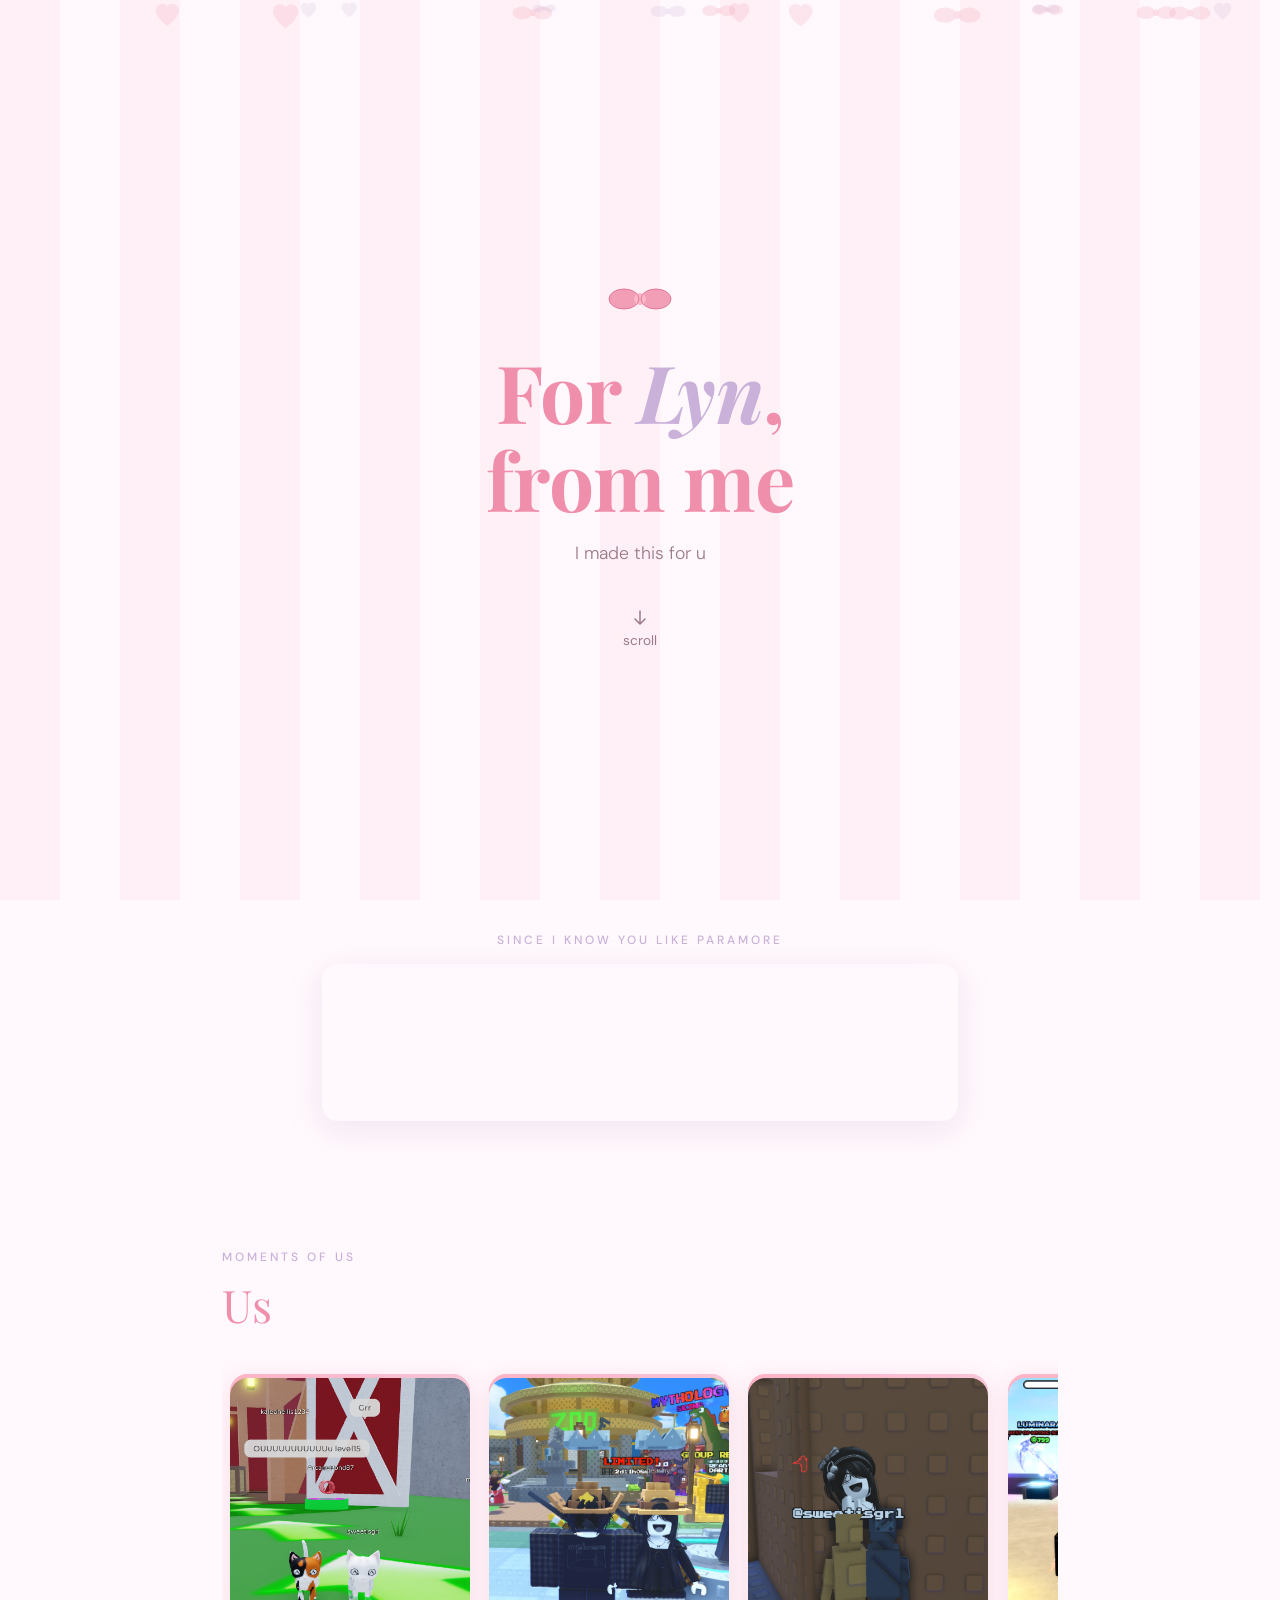
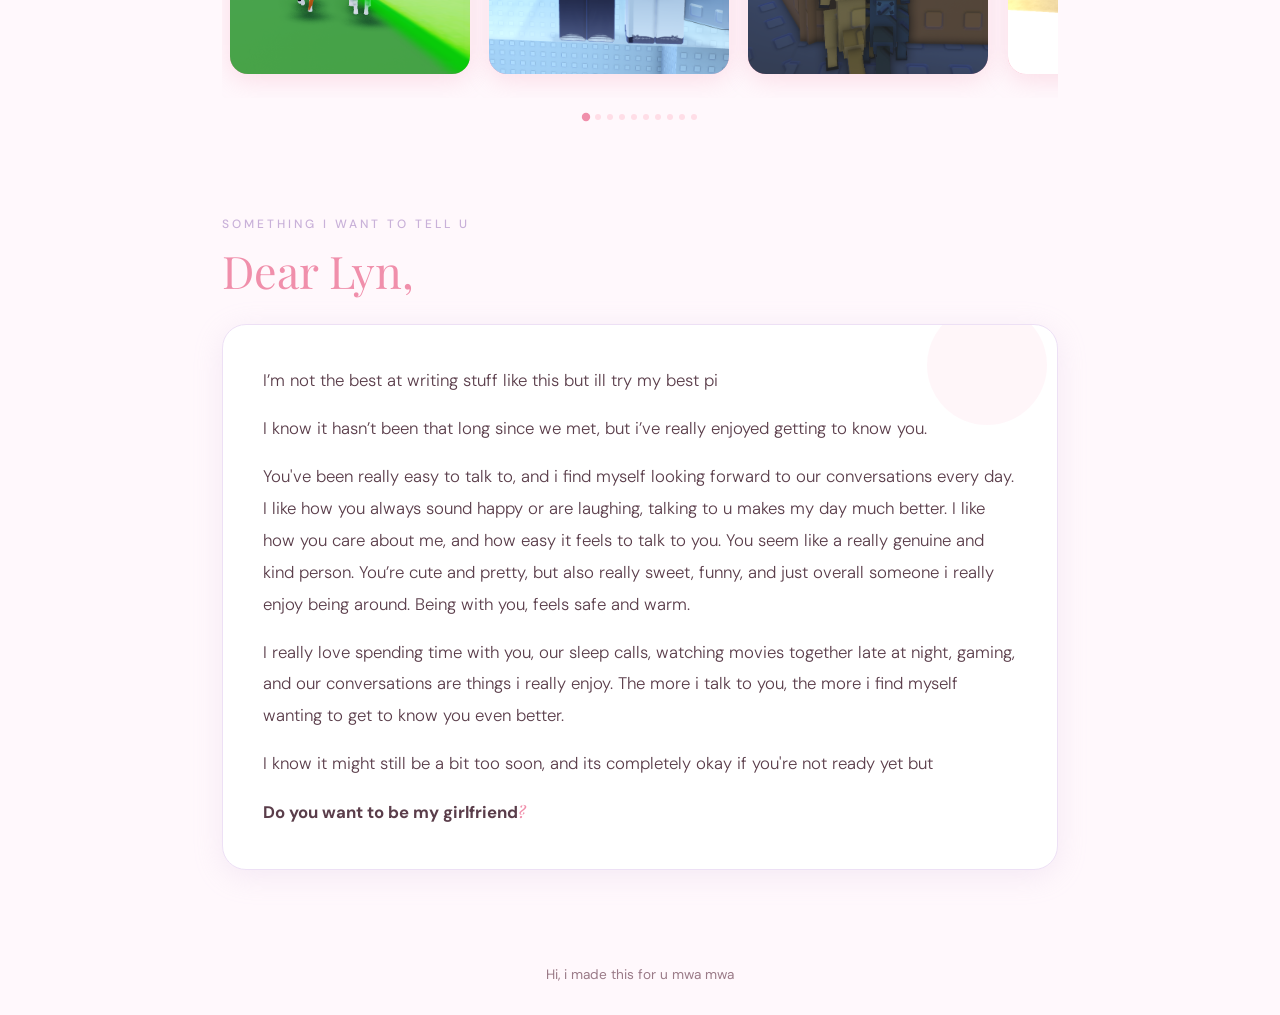
<file: index.html>
<!DOCTYPE html>
<html lang="en">
<head>
<meta charset="UTF-8">
<meta name="viewport" content="width=device-width, initial-scale=1.0">
<title>For Lyn</title>
<link href="https://fonts.googleapis.com/css2?family=Playfair+Display:ital,wght@0,400;0,700;1,400&family=DM+Sans:wght@300;400;500&display=swap" rel="stylesheet">
<link rel="stylesheet" href="css/style.css">
</head>
<body>

<div class="stripes"></div>
<div id="particles"></div>

<!-- HERO -->
<div class="hero">
  <svg class="bow-deco" viewBox="0 0 64 40" fill="none" xmlns="http://www.w3.org/2000/svg">
    <ellipse cx="16" cy="20" rx="15" ry="10" fill="#F08FAB" opacity="0.85"/>
    <ellipse cx="48" cy="20" rx="15" ry="10" fill="#F08FAB" opacity="0.85"/>
    <circle cx="32" cy="20" r="6" fill="#FFB6C8"/>
    <ellipse cx="16" cy="20" rx="15" ry="10" fill="none" stroke="#e07898" stroke-width="1"/>
    <ellipse cx="48" cy="20" rx="15" ry="10" fill="none" stroke="#e07898" stroke-width="1"/>
  </svg>
  <h1>For <em>Lyn</em>,<br>from me</h1>
  <p class="sub">I made this for u</p>
  <div class="scroll-hint">
    <svg class="scroll-arrow" viewBox="0 0 18 18" fill="none">
      <path d="M9 3v12M4 11l5 5 5-5" stroke="#9a7a87" stroke-width="1.5" stroke-linecap="round" stroke-linejoin="round"/>
    </svg>
    scroll
  </div>
</div>


<!-- SPOTIFY -->
<div class="spotify-section">
  <div class="section-label">Since i know you like paramore</div>

  <div class="spotify-embed">
    <iframe
      src="https://open.spotify.com/embed/track/3ZHfX6kbiY7JVsB63lLOLu?utm_source=generator&si=7f3a46579ff74048"
      width="100%" height="152" frameborder="0"
      allow="autoplay; clipboard-write; encrypted-media; fullscreen; picture-in-picture"
      loading="lazy">
    </iframe>
  </div>
</div>


<!-- PHOTOS -->
<section class="photo-section">
  <div class="section-label">moments of us</div>
  <div class="section-title">Us
  </div>

  <div class="photo-scroll-wrap" id="photoScroll">
    <div class="photo-strip" id="photoStrip">
      <div class="photo-card"><div class="photo-placeholder">
        <svg width="48" height="48" viewBox="0 0 48 48" fill="none"><rect x="8" y="12" width="32" height="24" rx="4" fill="white" opacity="0.4"/><circle cx="20" cy="22" r="4" fill="white" opacity="0.5"/><path d="M8 32l10-8 8 6 6-4 8 6" fill="white" opacity="0.4"/></svg>
        <p><div class="photo-card"><img src="assets/Screenshot 2026-05-24 232758.png" alt="us"></div></p>
      </div></div>
      <div class="photo-card"><div class="photo-placeholder">
        <svg width="48" height="48" viewBox="0 0 48 48" fill="none"><rect x="8" y="12" width="32" height="24" rx="4" fill="white" opacity="0.4"/><circle cx="20" cy="22" r="4" fill="white" opacity="0.5"/><path d="M8 32l10-8 8 6 6-4 8 6" fill="white" opacity="0.4"/></svg>
        <p><div class="photo-card"><img src="assets/Screenshot 2026-05-27 045108.png" alt="us"></div></p>
      </div></div>
      <div class="photo-card"><div class="photo-placeholder">
        <svg width="48" height="48" viewBox="0 0 48 48" fill="none"><rect x="8" y="12" width="32" height="24" rx="4" fill="white" opacity="0.4"/><circle cx="20" cy="22" r="4" fill="white" opacity="0.5"/><path d="M8 32l10-8 8 6 6-4 8 6" fill="white" opacity="0.4"/></svg>
        <p><div class="photo-card"><img src="assets/Screenshot 2026-05-27 045220.png" alt="us"></div></p>
      </div></div>
      <div class="photo-card"><div class="photo-placeholder">
        <svg width="48" height="48" viewBox="0 0 48 48" fill="none"><rect x="8" y="12" width="32" height="24" rx="4" fill="white" opacity="0.4"/><circle cx="20" cy="22" r="4" fill="white" opacity="0.5"/><path d="M8 32l10-8 8 6 6-4 8 6" fill="white" opacity="0.4"/></svg>
        <p><div class="photo-card"><img src="assets/Screenshot 2026-05-31 070336.png" alt="us"></div></p>
      </div></div>
      <div class="photo-card"><div class="photo-placeholder">
        <svg width="48" height="48" viewBox="0 0 48 48" fill="none"><rect x="8" y="12" width="32" height="24" rx="4" fill="white" opacity="0.4"/><circle cx="20" cy="22" r="4" fill="white" opacity="0.5"/><path d="M8 32l10-8 8 6 6-4 8 6" fill="white" opacity="0.4"/></svg>
        <p><div class="photo-card"><img src="assets/Screenshot 2026-06-11 010650.png" alt="us"></div></p>
      </div></div>
    
    </div>
  </div>
  <div class="photo-scroll-dots" id="dots"></div>
</section>

<!-- LETTER -->
<section>
  <div class="section-label">something i want to tell u</div>
  <div class="section-title">Dear Lyn,</div>
  <div class="letter-card">
    <p>
      I’m not the best at writing stuff like this but ill try my best pi
    </p>
    <p>
        
    I know it hasn’t been that long since we met, 
    but i’ve really enjoyed getting to know you. 
    </p>

    <p>
        You've been really easy to talk to,
        and i find myself looking forward to our conversations every day.
    
        I like how you always sound happy or are laughing, 
        talking to u makes my day much better. I like how you care about me, 
        and how easy it feels to talk to you. 
        You seem like a really genuine and kind person. 
        You’re cute and pretty, 
        but also really sweet, funny, 
        and just overall someone i really enjoy being around. 
        Being with you, feels safe and warm.
          </p>

    <p>
        I really love spending time with you, our sleep calls, 
        watching movies together late at night, gaming, and our 
        conversations are things i really enjoy.
        The more i talk to you, 
        the more i find myself wanting to get to know you even better.
    </p>
    <p>
      I know it might still be a bit too soon,
      and its completely okay if you're not ready yet but
    <p> <b>Do you want to be my girlfriend</b><span class="highlight">?</span></p>
  </div>
</section>





<footer>
  Hi, i made this for u mwa mwa
</footer>

<script src="js/script.js"></script>
</body>
</html>
</file>
<file: css/style.css>
:root {
    --pink-light: #FFE8F0;
    --pink-mid: #FFB6C8;
    --pink-deep: #F08FAB;
    --purple: #C9B1D9;
    --purple-light: #EDE0F5;
    --mint: #B5E8D8;
    --cream: #FFF8FC;
    --text: #5a3d4a;
    --text-light: #9a7a87;
  }

  * { margin: 0; padding: 0; box-sizing: border-box; }

  body {
    background: var(--cream);
    font-family: 'DM Sans', sans-serif;
    color: var(--text);
    overflow-x: hidden;
  }

  /* Floating SVG particles */
  .particle {
    position: fixed;
    opacity: 0.28;
    pointer-events: none;
    animation: float-particle linear infinite;
    z-index: 0;
  }
  @keyframes float-particle {
    0%   { transform: translateY(110vh) rotate(0deg); opacity: 0; }
    10%  { opacity: 0.28; }
    90%  { opacity: 0.28; }
    100% { transform: translateY(-10vh) rotate(360deg); opacity: 0; }
  }

  /* Striped pastel background */
  .stripes {
    position: fixed; inset: 0; z-index: -1;
    background: repeating-linear-gradient(
      90deg,
      var(--pink-light) 0px,
      var(--pink-light) 60px,
      var(--cream) 60px,
      var(--cream) 120px
    );
    opacity: 0.5;
  }

  /* Hero */
  .hero {
    position: relative;
    display: flex;
    flex-direction: column;
    align-items: center;
    justify-content: center;
    min-height: 100vh;
    text-align: center;
    padding: 3rem 2rem 2rem;
    z-index: 1;
  }

  .bow-deco {
    width: 64px; height: 64px;
    margin-bottom: 1rem;
    animation: bounce 2s ease-in-out infinite;
  }
  @keyframes bounce {
    0%, 100% { transform: translateY(0); }
    50% { transform: translateY(-10px); }
  }

  .hero h1 {
    font-family: 'Playfair Display', serif;
    font-size: clamp(2.6rem, 7vw, 5rem);
    font-weight: 700;
    color: var(--pink-deep);
    line-height: 1.1;
    letter-spacing: -0.5px;
  }
  .hero h1 em {
    font-style: italic;
    color: var(--purple);
  }

  .hero .sub {
    margin-top: 1rem;
    font-size: 1.1rem;
    font-weight: 300;
    color: var(--text-light);
    max-width: 420px;
    line-height: 1.7;
  }

  .scroll-hint {
    margin-top: 2.5rem;
    display: flex; flex-direction: column; align-items: center; gap: 6px;
    color: var(--text-light);
    font-size: 0.85rem;
    animation: fade-up 1s ease 1.5s both;
  }
  .scroll-arrow {
    width: 18px; height: 18px;
    animation: bounce 1.5s ease-in-out infinite;
  }
  @keyframes fade-up {
    from { opacity: 0; transform: translateY(12px); }
    to   { opacity: 1; transform: translateY(0); }
  }

  /* Section wrapper */
  section {
    position: relative;
    z-index: 1;
    padding: 4rem 2rem;
    max-width: 900px;
    margin: 0 auto;
  }

  .section-label {
    font-size: 0.75rem;
    letter-spacing: 3px;
    text-transform: uppercase;
    color: var(--purple);
    font-weight: 500;
    margin-bottom: 0.6rem;
  }

  .section-title {
    font-family: 'Playfair Display', serif;
    font-size: clamp(1.8rem, 4vw, 2.8rem);
    color: var(--pink-deep);
    margin-bottom: 1.5rem;
  }

  /* Photo scroll strip */
  .photo-section { padding-bottom: 2rem; }

  .photo-scroll-wrap {
    overflow-x: auto;
    cursor: grab;
    -webkit-overflow-scrolling: touch;
    scrollbar-width: none;
    padding-bottom: 1rem;
  }
  .photo-scroll-wrap::-webkit-scrollbar { display: none; }
  .photo-scroll-wrap:active { cursor: grabbing; }

  .photo-strip {
    display: flex;
    gap: 1.2rem;
    width: max-content;
    padding: 1rem 0.5rem 0.5rem;
  }

  .photo-card {
    width: 240px;
    height: 300px;
    border-radius: 18px;
    overflow: hidden;
    background: var(--pink-mid);
    flex-shrink: 0;
    position: relative;
    box-shadow: 0 6px 24px rgba(240,143,171,0.25);
    transition: transform 0.3s ease, box-shadow 0.3s ease;
  }
  .photo-card:hover {
    transform: translateY(-6px) rotate(-1deg);
    box-shadow: 0 14px 36px rgba(240,143,171,0.35);
  }
  .photo-card:nth-child(even):hover { transform: translateY(-6px) rotate(1deg); }

  .photo-card img {
    width: 100%; height: 100%;
    object-fit: cover;
    display: block;
  }

  .photo-placeholder {
    width: 100%; height: 100%;
    display: flex; flex-direction: column;
    align-items: center; justify-content: center;
    background: linear-gradient(135deg, var(--pink-mid), var(--purple-light));
    gap: 0.6rem;
  }
  .photo-placeholder svg { opacity: 0.5; }
  .photo-placeholder p {
    font-size: 0.72rem;
    font-weight: 500;
    letter-spacing: 1.5px;
    text-transform: uppercase;
    color: white;
    opacity: 0.7;
    text-align: center;
    padding: 0 1rem;
  }

  .photo-scroll-dots {
    display: flex; justify-content: center; gap: 6px;
    margin-top: 1rem;
  }
  .dot {
    width: 6px; height: 6px;
    border-radius: 50%;
    background: var(--pink-mid);
    opacity: 0.4;
    transition: opacity 0.3s, transform 0.3s;
  }
  .dot.active { opacity: 1; transform: scale(1.4); background: var(--pink-deep); }

  /* Letter */
  .letter-card {
    background: white;
    border-radius: 24px;
    padding: 2.5rem;
    box-shadow: 0 6px 30px rgba(201,177,217,0.2);
    border: 1.5px solid var(--purple-light);
    position: relative;
    overflow: hidden;
  }
  .letter-card::before {
    content: '';
    position: absolute; top: -20px; right: 10px;
    width: 120px; height: 120px;
    background: var(--pink-light);
    border-radius: 50%;
    opacity: 0.4;
  }

  .letter-card p {
    font-size: 1.05rem;
    line-height: 1.9;
    color: var(--text);
    font-weight: 300;
    position: relative;
  }
  .letter-card p + p { margin-top: 1rem; }

  .letter-card .highlight {
    color: var(--pink-deep);
    font-weight: 500;
    font-family: 'Playfair Display', serif;
    font-style: italic;
  }

  /* Things she loves */
  .loves-grid {
    display: grid;
    grid-template-columns: repeat(auto-fill, minmax(140px, 1fr));
    gap: 1rem;
    margin-top: 1.5rem;
  }

  .love-chip {
    background: white;
    border-radius: 16px;
    padding: 1.2rem 1rem;
    text-align: center;
    box-shadow: 0 4px 16px rgba(240,143,171,0.12);
    border: 1.5px solid var(--pink-light);
    transition: transform 0.25s ease, box-shadow 0.25s ease;
    cursor: default;
  }
  .love-chip:hover {
    transform: translateY(-4px);
    box-shadow: 0 10px 28px rgba(240,143,171,0.22);
  }
  .love-chip svg { display: block; margin: 0 auto 0.5rem; }
  .love-chip .name {
    font-size: 0.78rem;
    font-weight: 500;
    color: var(--text-light);
    letter-spacing: 0.5px;
  }

  /* CTA section */
  .cta-section {
    text-align: center;
    padding: 3rem 2rem 2rem;
  }

  .cta-card {
    background: linear-gradient(135deg, var(--pink-light) 0%, var(--purple-light) 100%);
    border-radius: 28px;
    padding: 3rem 2rem;
    max-width: 560px;
    margin: 0 auto;
    box-shadow: 0 8px 40px rgba(201,177,217,0.3);
    position: relative;
    overflow: hidden;
  }
  .cta-card::after {
    content: '';
    position: absolute; inset: 0;
    background: radial-gradient(circle at 80% 20%, rgba(255,182,200,0.3), transparent 60%);
    pointer-events: none;
  }

  .cta-card h2 {
    font-family: 'Playfair Display', serif;
    font-size: clamp(1.6rem, 4vw, 2.2rem);
    color: var(--pink-deep);
    margin-bottom: 1rem;
  }
  .cta-card p {
    font-size: 1rem;
    font-weight: 300;
    color: var(--text);
    line-height: 1.8;
    margin-bottom: 2rem;
  }

  .btn-group { display: flex; gap: 1rem; justify-content: center; flex-wrap: wrap; }

  .btn {
    display: inline-flex;
    align-items: center; gap: 0.5rem;
    padding: 0.85rem 2rem;
    border-radius: 100px;
    font-family: 'DM Sans', sans-serif;
    font-size: 1rem;
    font-weight: 500;
    cursor: pointer;
    border: none;
    transition: all 0.25s ease;
    text-decoration: none;
  }
  .btn-yes {
    background: var(--pink-deep);
    color: white;
    box-shadow: 0 6px 20px rgba(240,143,171,0.45);
  }
  .btn-yes:hover {
    background: #e07898;
    transform: translateY(-2px) scale(1.03);
    box-shadow: 0 10px 30px rgba(240,143,171,0.55);
  }
  .btn-no {
    background: white;
    color: var(--text-light);
    border: 1.5px solid var(--pink-mid);
    font-size: 0.85rem;
    padding: 0.6rem 1.2rem;
  }

  /* Spotify */
  .spotify-section {
    padding: 2rem 2rem 4rem;
    max-width: 700px;
    margin: 0 auto;
    text-align: center;
    z-index: 1;
    position: relative;
  }
  .spotify-section .section-label { margin-bottom: 1rem; }

  .spotify-embed {
    border-radius: 16px;
    overflow: hidden;
    box-shadow: 0 8px 30px rgba(201,177,217,0.25);
  }

  /* Footer */
  footer {
    text-align: center;
    padding: 2rem;
    color: var(--text-light);
    font-size: 0.85rem;
    z-index: 1;
    position: relative;
  }

  /* Yes overlay */
  #yes-overlay {
    display: none;
    position: fixed; inset: 0;
    background: rgba(255,232,240,0.97);
    z-index: 100;
    flex-direction: column;
    align-items: center;
    justify-content: center;
    text-align: center;
    gap: 1.5rem;
    animation: pop-in 0.4s ease;
  }
  #yes-overlay.show { display: flex; }
  @keyframes pop-in {
    from { opacity: 0; transform: scale(0.95); }
    to   { opacity: 1; transform: scale(1); }
  }
  #yes-overlay h2 {
    font-family: 'Playfair Display', serif;
    font-size: 3rem;
    color: var(--pink-deep);
  }
  #yes-overlay p {
    font-size: 1.1rem;
    color: var(--text-light);
    max-width: 360px;
  }
  .spin-bow {
    animation: spin 3s linear infinite;
  }
  @keyframes spin { to { transform: rotate(360deg); } }

  .close-overlay {
    background: none; border: none; cursor: pointer;
    position: absolute; top: 1.5rem; right: 1.5rem;
    font-size: 1.2rem; color: var(--text-light);
    font-family: 'DM Sans', sans-serif;
    letter-spacing: 1px;
  }
</file>
